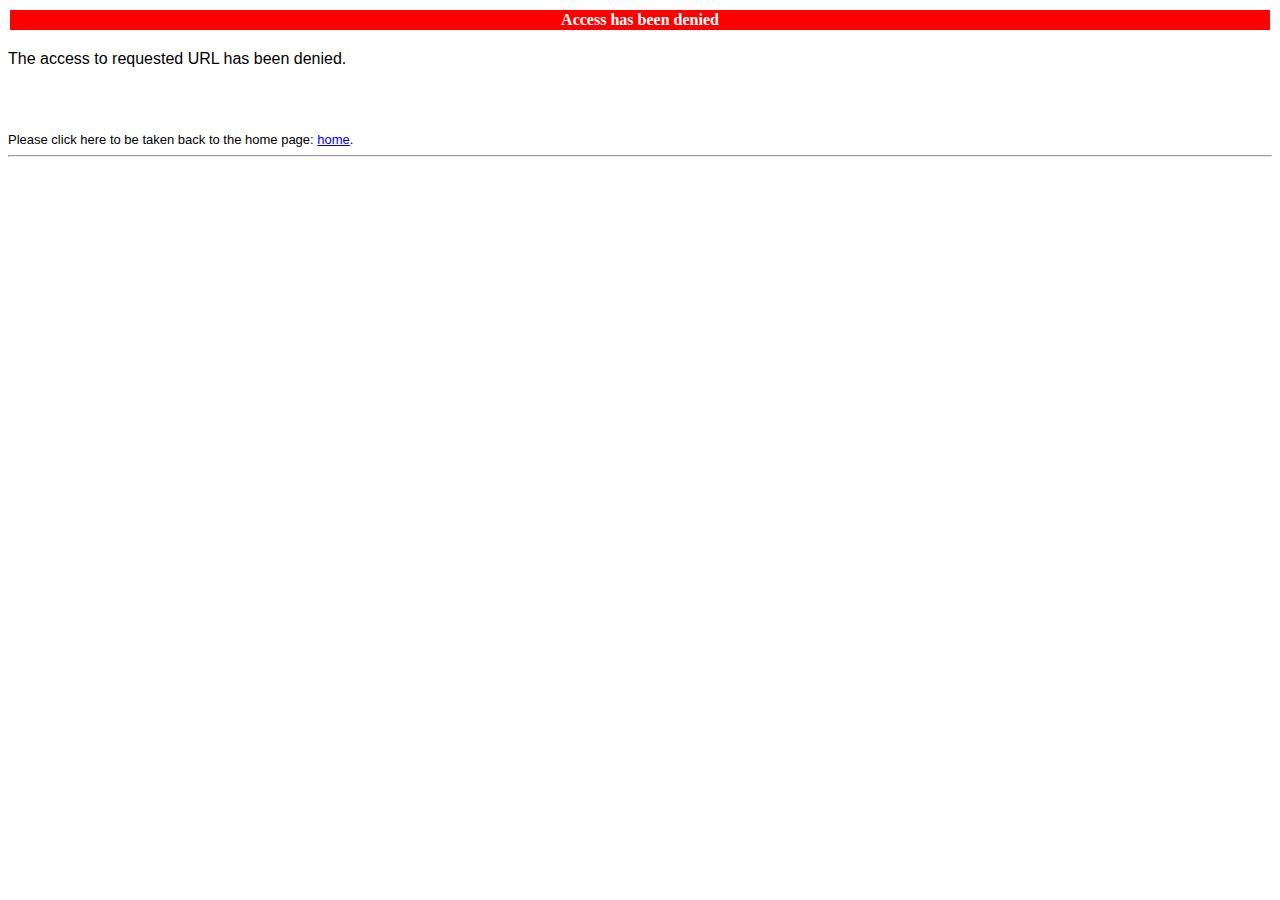
<file: assets/index.html>
<html><head>
<meta http-equiv="content-type" content="text/html; charset=UTF-8">
<title>Access Denied</title></head>
<body>
<table width="100%">
<tbody><tr><td colspan="2" style="font-family:Trebuchet MS;font-weight:bold;color:white" bgcolor="red" align="center">Access has been denied 

</td></tr></tbody></table>
<br>



<font face="Helvetica">
The access to requested URL has been denied. 
</font>


<font face="Helvetica">
<br><br>
<p id="urlp">
</p>
</font>


<font face="Helvetica" size="2">
<br><br>
Please click here to be taken back to the home page: <a href="../index.html">home</a>.
</font>




<hr><br>

</body></html>
</file>
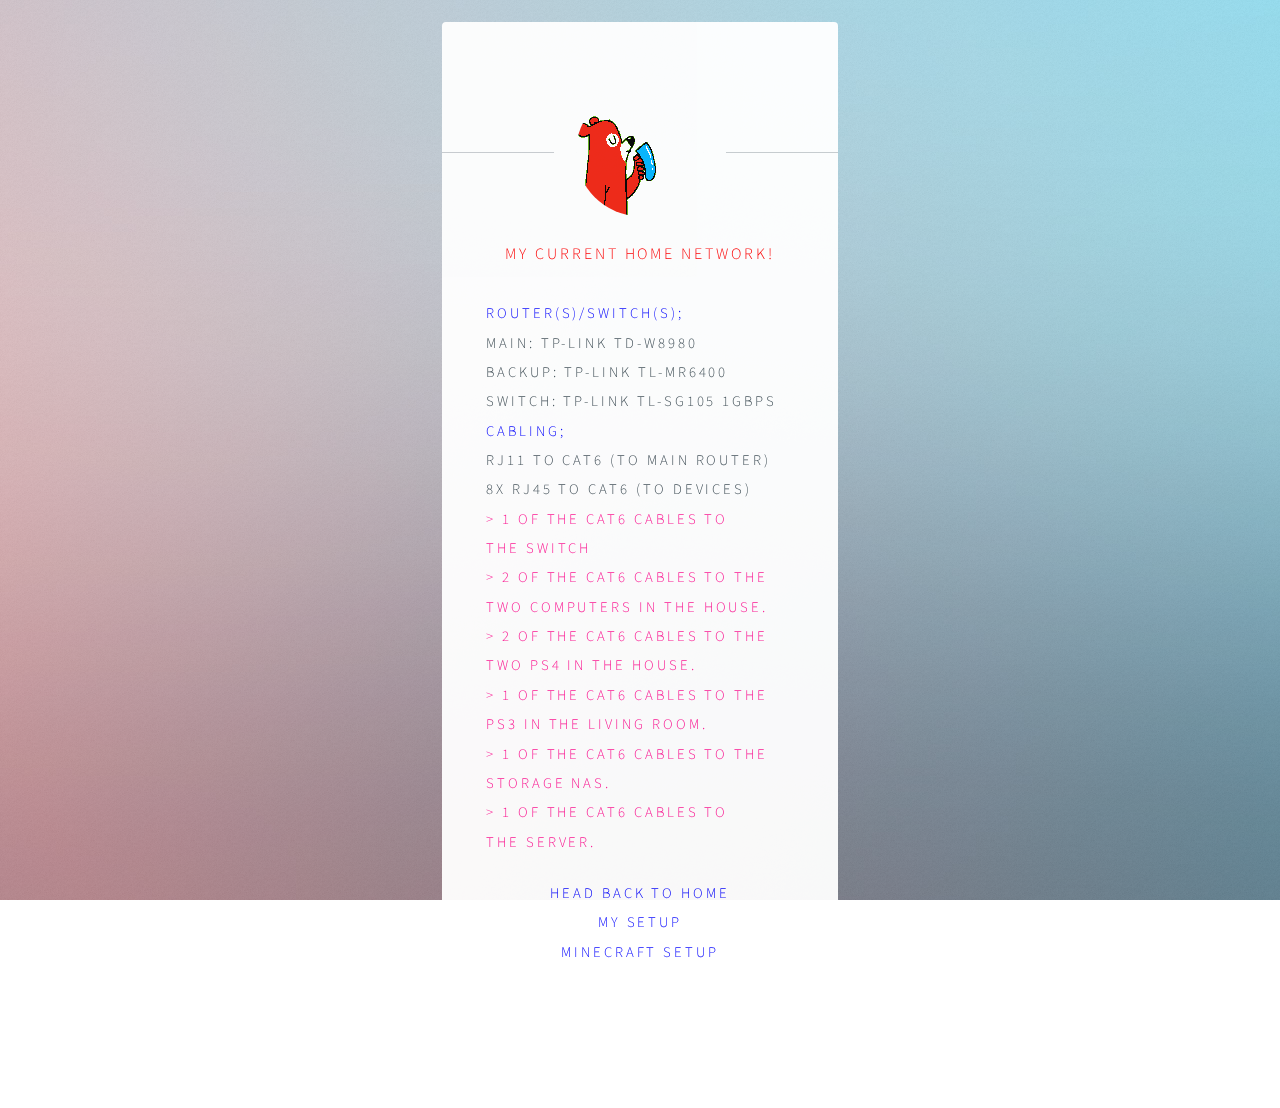
<file: pages/home-network/index.html>
<!DOCTYPE HTML>
<html>
	<head>
		<title>GFAUnDead - Home Network</title>
		<meta charset="utf-8" />
		<meta name="viewport" content="width=device-width, initial-scale=1, user-scalable=no" />
		<link rel="stylesheet" href="assets/css/set-up.css" />
		<noscript><link rel="stylesheet" href="assets/css/noscript.css" /></noscript>
		<link rel="icon" href="images/avatar.gif" type="image/x-icon"/>
        <link rel="shortcut icon" href="images/avatar.gif" type="image/x-icon"/>
	</head>
	<body class="is-preload">

		<!-- Wrapper -->
			<div id="wrapper">

				<!-- Main -->
					<section id="main">
						<header>
							<span class="avatar"><img src="images/avatar.gif" alt="GFAUnDead#2060" /></span>
							<center><font size="3px" color="red">My current home network&#33;</font></center><br>
								<P>
									<font color="blue">Router&#40;s&#41;&#47;Switch&#40;s&#41;;</font><br>
									Main: <a href="https://www.tp-link.com/au/products/details/cat-15_TD-W8980.html" target="_blank">TP&#45;Link TD&#45;W8980</a><br>
									BackUp: <a href="https://www.tp-link.com/au/products/details/cat-4691_TL-MR6400.html" target="_blank">TP&#45;Link TL&#45;MR6400</a><br>
									Switch: <a href="https://www.pccasegear.com/products/24910" target="_blank">TP-Link TL-SG105 1Gbps</a><br>
									<font color="blue">Cabling;</font><br>
									RJ11 to Cat6 &#40;TO MAIN ROUTER&#41;<br>
									8x RJ45 to Cat6 &#40;TO DEVICES&#41;<br>
									<font color="#FF1493">
									> 1 of the Cat6 Cables to<br>the Switch<br>
									> 2 of the Cat6 Cables to the<br>two computers in the house.<br>
									> 2 of the Cat6 Cables to the<br>two PS4 in the house.<br>
									> 1 of the Cat6 Cables to the<br>PS3 in the living room.<br>
									> 1 of the Cat6 Cables to the<br><a href="../../redirect/nas.html" target="_blank">Storage NAS</a>.<br>
									> 1 of the Cat6 Cables to<br>the server.<br>
								</P>
							<center><font color="blue"><a href="https://info.gfaundead.com.au" target="_self">HEAD BACK TO HOME</a></font><br>
							<font color="blue"><a href="../set-up/" target="_self">My Setup</a></font><br>
							<font color="blue"><a href="../mc-set-up/" target="_self">MineCraft Setup</a></font></center>
						</header>
					</section>

				<!-- Footer -->
					<footer id="footer">
						<ul class="copyright">
							<li>&copy; GFAUnDead. All rights reserved. 2018</li><br>
									Made With &hearts; From LS!<li>Website built by <a href="https://www.lochsland.com/" target="_blank">LochsLand!</a></li>
						</ul>
					</footer>

			</div>

		<!-- Scripts -->
			<script>
				if ('addEventListener' in window) {
					window.addEventListener('load', function() { document.body.className = document.body.className.replace(/\bis-preload\b/, ''); });
					document.body.className += (navigator.userAgent.match(/(MSIE|rv:11\.0)/) ? ' is-ie' : '');
				}
			</script>

	</body>
</html>
</file>
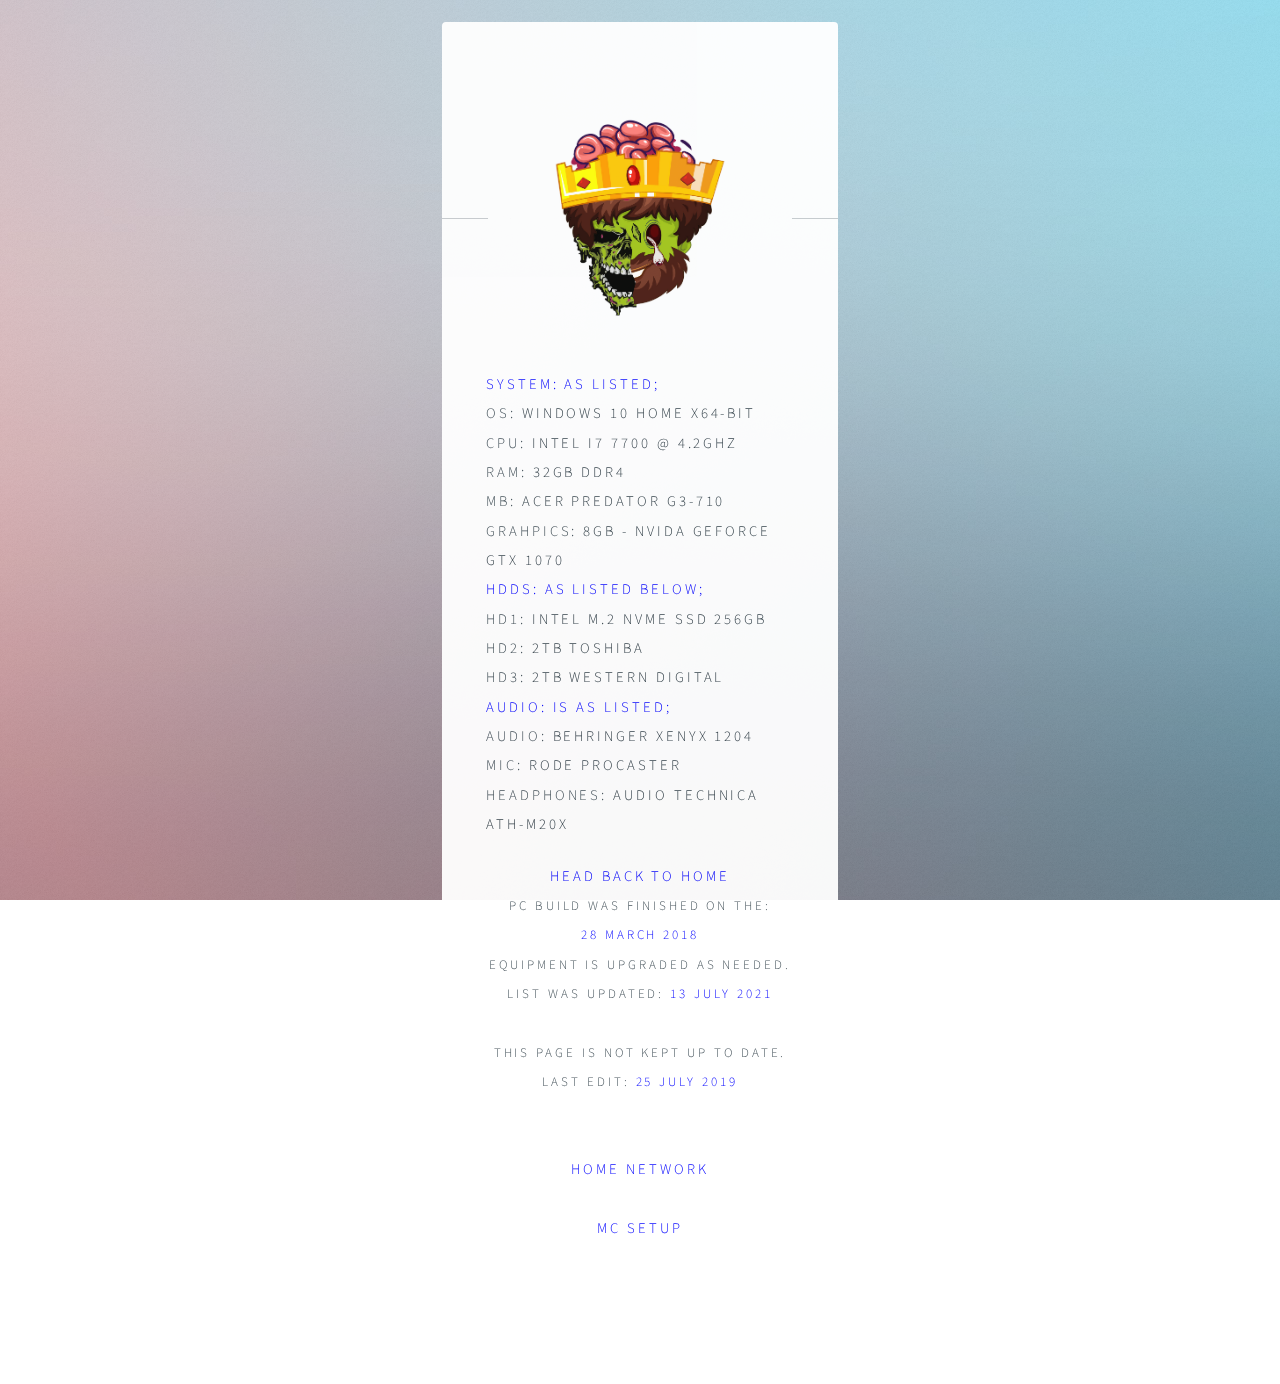
<file: pages/set-up/index.html>
<!DOCTYPE HTML>
<html>
	<head>
		<title>GFAUnDead - Set Up</title>
		<meta charset="utf-8" />
		<meta name="viewport" content="width=device-width, initial-scale=1, user-scalable=no" />
		<link rel="stylesheet" href="assets/css/set-up.css" />
		<noscript><link rel="stylesheet" href="assets/css/noscript.css" /></noscript>
		<link rel="icon" href="../../images/GFAUnDeadLogo.jpg" type="image/x-icon"/>
        <link rel="shortcut icon" href="../../images/GFAUnDeadLogo.jpg" type="image/x-icon"/>
	</head>
	<body class="is-preload">

		<!-- Wrapper -->
			<div id="wrapper">

				<!-- Main -->
					<section id="main">
						<header>
							<span class="avatar"><img src="../../images/GFAUnDeadLogo.jpg" alt="GFAUnDead#2060" width="260px" height="260px" /></span>
							<P>
                <font color="blue">System: As listed;</font><br>
                OS: <b>Windows 10 Home x64-bit</b>
                <br>
                CPU: <b>Intel i7 7700 @ 4.2Ghz</b>
                <br>
                RAM: <b>32GB DDR4</b>
                <br>
                MB: <b>Acer Predator G3-710</b>
                <br>
                Grahpics: <b>8GB - NVIDA GeForce GTX 1070</b>
                <br>
                <font color="blue">HDDS: As listed Below;</font>
                <br>
                HD1: <b>Intel M.2 NVMe SSD 256GB</b>
                <br>
                HD2: <b>2TB Toshiba</b>
                <br>
                HD3: <b>2TB Western Digital</b>
                <br>
                <font color="blue">Audio: Is As Listed;</font>
                <br>
                Audio: <b>Behringer XENYX 1204</b>
                <br>
                Mic: <b>Rode Procaster</b>
                <br>
                HeadPhones: <b>Audio Technica ATH-M20x</b>
                <br>
              </P>
                <center><font color="blue"><a href="https://info.gfaundead.com.au" target="_self">HEAD BACK TO HOME</a></font></center>
                <center><font size="2px">PC Build was finished on the:<br /><font color="blue">28 March 2018</font></font></center>
                <center><font size="2px">Equipment is upgraded as needed.<br>List was updated: <font color="blue">13 July 2021</font></font></center>
                <br>
                <center><font size="2px">This page is not kept up to date.<br />Last edit: <font color="blue">25 July 2019</font></font></center>
              <br><br>
              <center><font color="blue"><a href="../home-network" target="_self">HOME NETWORK</a></font></center><br>
              <center><font color="blue"><a href="../mc-set-up/" target="_self">MC Setup</a></font></center>
						</header>
					</section>

				<!-- Footer -->
					<footer id="footer">
						<ul class="copyright">
							<li>&copy; GFAUnDead. All rights reserved. 2020</li>
                        <br>Made With &hearts; From LS!<li>Website built by <a href="https://getyourwebsite.net.au/" target="_blank">GetYourWebsite!</a></li>
						</ul>
					</footer>

			</div>

		<!-- Scripts -->
			<script>
				if ('addEventListener' in window) {
					window.addEventListener('load', function() { document.body.className = document.body.className.replace(/\bis-preload\b/, ''); });
					document.body.className += (navigator.userAgent.match(/(MSIE|rv:11\.0)/) ? ' is-ie' : '');
				}
			</script>

	</body>
</html>
</file>
<file: pages/home-network/assets/css/noscript.css>
/* Basic */

	body:after {
		display: none;
	}

/* Main */

	#main {
		-moz-transform: none !important;
		-webkit-transform: none !important;
		-ms-transform: none !important;
		transform: none !important;
		opacity: 1 !important;
	}
</file>
<file: pages/set-up/assets/css/noscript.css>
/* Basic */

	body:after {
		display: none;
	}

/* Main */

	#main {
		-moz-transform: none !important;
		-webkit-transform: none !important;
		-ms-transform: none !important;
		transform: none !important;
		opacity: 1 !important;
	}
</file>
<file: pages/home-network/assets/css/set-up.css>
@import url(font-awesome.min.css);
@import url("https://fonts.googleapis.com/css?family=Source+Sans+Pro:300");

/* Icon (alt) */

	html, body, div, span, applet, object,
	iframe, h1, h2, h3, h4, h5, h6, p, blockquote,
	pre, a, abbr, acronym, address, big, cite,
	code, del, dfn, em, img, ins, kbd, q, s, samp,
	small, strike, strong, sub, sup, tt, var, b,
	u, i, center, dl, dt, dd, ol, ul, li, fieldset,
	form, label, legend, table, caption, tbody,
	tfoot, thead, tr, th, td, article, aside,
	canvas, details, embed, figure, figcaption,
	footer, header, hgroup, menu, nav, output, ruby,
	section, summary, time, mark, audio, video {
		margin: 0;
		padding: 0;
		border: 0;
		font-size: 100%;
		font: inherit;
		vertical-align: baseline;
	}

	article, aside, details, figcaption, figure,
	footer, header, hgroup, menu, nav, section {
		display: block;
	}

	body {
		line-height: 1;
	}

	ol, ul {
		list-style: none;
	}

	blockquote, q {
		quotes: none;
	}

		blockquote:before, blockquote:after, q:before, q:after {
			content: '';
			content: none;
		}

	table {
		border-collapse: collapse;
		border-spacing: 0;
	}

	body {
		-webkit-text-size-adjust: none;
	}

	mark {
		background-color: transparent;
		color: inherit;
	}

	input::-moz-focus-inner {
		border: 0;
		padding: 0;
	}

	input, select, textarea {
		-moz-appearance: none;
		-webkit-appearance: none;
		-ms-appearance: none;
		appearance: none;
	}

/* Basic */

	@media screen and (max-width: 480px) {

		html, body {
			min-width: 320px;
		}

	}

	html {
		box-sizing: border-box;
	}

	*, *:before, *:after {
		box-sizing: inherit;
	}

	body.is-preload *, body.is-preload *:before, body.is-preload *:after {
		-moz-animation: none !important;
		-webkit-animation: none !important;
		-ms-animation: none !important;
		animation: none !important;
		-moz-transition: none !important;
		-webkit-transition: none !important;
		-ms-transition: none !important;
		transition: none !important;
	}

	html {
		height: 100%;
	}

	body {
		height: 100%;
		background-color: #ffffff;
		background-image: url("images/overlay.png"), -moz-linear-gradient(60deg, rgba(255, 165, 150, 0.5) 5%, rgba(0, 228, 255, 0.35)), url("../../images/bg.jpg");
		background-image: url("images/overlay.png"), -webkit-linear-gradient(60deg, rgba(255, 165, 150, 0.5) 5%, rgba(0, 228, 255, 0.35)), url("../../images/bg.jpg");
		background-image: url("images/overlay.png"), -ms-linear-gradient(60deg, rgba(255, 165, 150, 0.5) 5%, rgba(0, 228, 255, 0.35)), url("../../images/bg.jpg");
		background-image: url("images/overlay.png"), linear-gradient(60deg, rgba(255, 165, 150, 0.5) 5%, rgba(0, 228, 255, 0.35)), url("../../images/bg.jpg");
		background-repeat: repeat,			no-repeat,			no-repeat;
		background-size: 100px 100px, cover,				cover;
		background-position: top left,		center center,		bottom center;
		background-attachment: fixed,			fixed,				fixed;
	}

		body:after {
			content: '';
			display: block;
			position: fixed;
			top: 0;
			left: 0;
			width: 100%;
			height: inherit;
			opacity: 0;
			z-index: 1;
			background-color: #ffffff;
			background-image: url("images/overlay.png"), -moz-linear-gradient(60deg, rgba(255, 165, 150, 0.5) 5%, rgba(0, 228, 255, 0.35));
			background-image: url("images/overlay.png"), -webkit-linear-gradient(60deg, rgba(255, 165, 150, 0.5) 5%, rgba(0, 228, 255, 0.35));
			background-image: url("images/overlay.png"), -ms-linear-gradient(60deg, rgba(255, 165, 150, 0.5) 5%, rgba(0, 228, 255, 0.35));
			background-image: url("images/overlay.png"), linear-gradient(60deg, rgba(255, 165, 150, 0.5) 5%, rgba(0, 228, 255, 0.35));
			background-repeat: repeat,			no-repeat;
			background-size: 100px 100px, cover;
			background-position: top left,		center center;
			-moz-transition: opacity 1.75s ease-out;
			-webkit-transition: opacity 1.75s ease-out;
			-ms-transition: opacity 1.75s ease-out;
			transition: opacity 1.75s ease-out;
		}

		body.is-preload:after {
			opacity: 1;
		}

/* Type */

	body, input, select, textarea {
		color: #414f57;
		font-family: "Source Sans Pro", Helvetica, sans-serif;
		font-size: 14pt;
		font-weight: 300;
		line-height: 2;
		letter-spacing: 0.2em;
		text-transform: uppercase;
	}

		@media screen and (max-width: 1680px) {

			body, input, select, textarea {
				font-size: 11pt;
			}

		}

		@media screen and (max-width: 480px) {

			body, input, select, textarea {
				font-size: 10pt;
				line-height: 1.75;
			}

		}

	a {
		-moz-transition: color 0.2s ease, border-color 0.2s ease;
		-webkit-transition: color 0.2s ease, border-color 0.2s ease;
		-ms-transition: color 0.2s ease, border-color 0.2s ease;
		transition: color 0.2s ease, border-color 0.2s ease;
		color: inherit;
		text-decoration: none;
	}

		a:before {
			-moz-transition: color 0.2s ease, text-shadow 0.2s ease;
			-webkit-transition: color 0.2s ease, text-shadow 0.2s ease;
			-ms-transition: color 0.2s ease, text-shadow 0.2s ease;
			transition: color 0.2s ease, text-shadow 0.2s ease;
		}

		a:hover {
			color: #ff7496;
		}

	strong, b {
		color: #313f47;
	}

	em, i {
		font-style: italic;
	}

	p {
		margin: 0 0 1.5em 0;
	}

	h1, h2, h3, h4, h5, h6 {
		color: #313f47;
		line-height: 1.5;
		margin: 0 0 0.75em 0;
	}

		h1 a, h2 a, h3 a, h4 a, h5 a, h6 a {
			color: inherit;
			text-decoration: none;
		}

	h1 {
		font-size: 1.85em;
		letter-spacing: 0.22em;
		margin: 0 0 0.525em 0;
	}

	h2 {
		font-size: 1.25em;
	}

	h3 {
		font-size: 1em;
	}

	h4 {
		font-size: 1em;
	}

	h5 {
		font-size: 1em;
	}

	h6 {
		font-size: 1em;
	}

	@media screen and (max-width: 480px) {

		h1 {
			font-size: 1.65em;
		}

	}

	sub {
		font-size: 0.8em;
		position: relative;
		top: 0.5em;
	}

	sup {
		font-size: 0.8em;
		position: relative;
		top: -0.5em;
	}

	hr {
		border: 0;
		border-bottom: solid 1px #c8cccf;
		margin: 3em 0;
	}

/* Form */

	form {
		margin: 0 0 1.5em 0;
	}

		form > :last-child {
			margin-bottom: 0;
		}

		form > .fields {
			display: -moz-flex;
			display: -webkit-flex;
			display: -ms-flex;
			display: flex;
			-moz-flex-wrap: wrap;
			-webkit-flex-wrap: wrap;
			-ms-flex-wrap: wrap;
			flex-wrap: wrap;
			width: calc(100% + 2.25em);
			margin: -1.125em 0 1.5em -1.125em;
		}

			form > .fields > .field {
				-moz-flex-grow: 0;
				-webkit-flex-grow: 0;
				-ms-flex-grow: 0;
				flex-grow: 0;
				-moz-flex-shrink: 0;
				-webkit-flex-shrink: 0;
				-ms-flex-shrink: 0;
				flex-shrink: 0;
				padding: 1.125em 0 0 1.125em;
				width: calc(100% - 1.125em);
			}

				form > .fields > .field.half {
					width: calc(50% - 0.5625em);
				}

				form > .fields > .field.third {
					width: calc(100%/3 - 0.375em);
				}

				form > .fields > .field.quarter {
					width: calc(25% - 0.28125em);
				}

		@media screen and (max-width: 480px) {

			form > .fields {
				width: calc(100% + 2.25em);
				margin: -1.125em 0 1.5em -1.125em;
			}

				form > .fields > .field {
					padding: 1.125em 0 0 1.125em;
					width: calc(100% - 1.125em);
				}

					form > .fields > .field.half {
						width: calc(100% - 1.125em);
					}

					form > .fields > .field.third {
						width: calc(100% - 1.125em);
					}

					form > .fields > .field.quarter {
						width: calc(100% - 1.125em);
					}

		}

	label {
		color: #313f47;
		display: block;
		font-size: 0.9em;
		margin: 0 0 0.75em 0;
	}

	input[type="text"],
	input[type="password"],
	input[type="email"],
	input[type="tel"],
	select,
	textarea {
		-moz-appearance: none;
		-webkit-appearance: none;
		-ms-appearance: none;
		appearance: none;
		border-radius: 4px;
		border: solid 1px #c8cccf;
		color: inherit;
		display: block;
		outline: 0;
		padding: 0 1em;
		text-decoration: none;
		width: 100%;
	}

		input[type="text"]:invalid,
		input[type="password"]:invalid,
		input[type="email"]:invalid,
		input[type="tel"]:invalid,
		select:invalid,
		textarea:invalid {
			box-shadow: none;
		}

		input[type="text"]:focus,
		input[type="password"]:focus,
		input[type="email"]:focus,
		input[type="tel"]:focus,
		select:focus,
		textarea:focus {
			border-color: #ff7496;
		}

	select {
		background-image: url("data:image/svg+xml;charset=utf8,%3Csvg xmlns='http://www.w3.org/2000/svg' width='40' height='40' preserveAspectRatio='none' viewBox='0 0 40 40'%3E%3Cpath d='M9.4,12.3l10.4,10.4l10.4-10.4c0.2-0.2,0.5-0.4,0.9-0.4c0.3,0,0.6,0.1,0.9,0.4l3.3,3.3c0.2,0.2,0.4,0.5,0.4,0.9 c0,0.4-0.1,0.6-0.4,0.9L20.7,31.9c-0.2,0.2-0.5,0.4-0.9,0.4c-0.3,0-0.6-0.1-0.9-0.4L4.3,17.3c-0.2-0.2-0.4-0.5-0.4-0.9 c0-0.4,0.1-0.6,0.4-0.9l3.3-3.3c0.2-0.2,0.5-0.4,0.9-0.4S9.1,12.1,9.4,12.3z' fill='%23c8cccf' /%3E%3C/svg%3E");
		background-size: 1.25rem;
		background-repeat: no-repeat;
		background-position: calc(100% - 1rem) center;
		height: 2.75em;
		padding-right: 2.75em;
		text-overflow: ellipsis;
	}

		select option {
			color: #313f47;
			background: #ffffff;
		}

		select:focus::-ms-value {
			background-color: transparent;
		}

		select::-ms-expand {
			display: none;
		}

	input[type="text"],
	input[type="password"],
	input[type="email"],
	select {
		height: 2.75em;
	}

	textarea {
		padding: 0.75em 1em;
	}

	input[type="checkbox"],
	input[type="radio"] {
		-moz-appearance: none;
		-webkit-appearance: none;
		-ms-appearance: none;
		appearance: none;
		display: block;
		float: left;
		margin-right: -2em;
		opacity: 0;
		width: 1em;
		z-index: -1;
	}

		input[type="checkbox"] + label,
		input[type="radio"] + label {
			text-decoration: none;
			color: #414f57;
			cursor: pointer;
			display: inline-block;
			font-size: 1em;
			font-weight: 300;
			padding-left: 2.4em;
			padding-right: 0.75em;
			position: relative;
		}

			input[type="checkbox"] + label:before,
			input[type="radio"] + label:before {
				-moz-osx-font-smoothing: grayscale;
				-webkit-font-smoothing: antialiased;
				font-family: FontAwesome;
				font-style: normal;
				font-weight: normal;
				text-transform: none !important;
			}

			input[type="checkbox"] + label:before,
			input[type="radio"] + label:before {
				border-radius: 4px;
				border: solid 1px #c8cccf;
				content: '';
				display: inline-block;
				height: 1.65em;
				left: 0;
				line-height: 1.58125em;
				position: absolute;
				text-align: center;
				top: 0.15em;
				width: 1.65em;
			}

		input[type="checkbox"]:checked + label:before,
		input[type="radio"]:checked + label:before {
			color: #ff7496;
			content: '\f00c';
		}

		input[type="checkbox"]:focus + label:before,
		input[type="radio"]:focus + label:before {
			border-color: #ff7496;
		}

	input[type="checkbox"] + label:before {
		border-radius: 4px;
	}

	input[type="radio"] + label:before {
		border-radius: 100%;
	}

	::-webkit-input-placeholder {
		color: #616f77 !important;
		opacity: 1.0;
	}

	:-moz-placeholder {
		color: #616f77 !important;
		opacity: 1.0;
	}

	::-moz-placeholder {
		color: #616f77 !important;
		opacity: 1.0;
	}

	:-ms-input-placeholder {
		color: #616f77 !important;
		opacity: 1.0;
	}

/* Icon */

	.icon {
		text-decoration: none;
		position: relative;
		border-bottom: none;
	}

		.icon:before {
			-moz-osx-font-smoothing: grayscale;
			-webkit-font-smoothing: antialiased;
			font-family: FontAwesome;
			font-style: normal;
			font-weight: normal;
			text-transform: none !important;
		}

		.icon > .label {
			display: none;
		}

/* List */

	ol {
		list-style: decimal;
		margin: 0 0 1.5em 0;
		padding-left: 1.25em;
	}

		ol li {
			padding-left: 0.25em;
		}

	ul {
		list-style: disc;
		margin: 0 0 1.5em 0;
		padding-left: 1em;
	}

		ul li {
			padding-left: 0.5em;
		}

		ul.alt {
			list-style: none;
			padding-left: 0;
		}

			ul.alt li {
				border-top: solid 1px #c8cccf;
				padding: 0.5em 0;
			}

				ul.alt li:first-child {
					border-top: 0;
					padding-top: 0;
				}

	dl {
		margin: 0 0 1.5em 0;
	}

		dl dt {
			display: block;
			margin: 0 0 0.75em 0;
		}

		dl dd {
			margin-left: 1.5em;
		}

/* Actions */

	ul.actions {
		display: -moz-flex;
		display: -webkit-flex;
		display: -ms-flex;
		display: flex;
		cursor: default;
		list-style: none;
		margin-left: -0.75em;
		padding-left: 0;
	}

		ul.actions li {
			padding: 0 0 0 0.75em;
			vertical-align: middle;
		}

		ul.actions.special {
			-moz-justify-content: center;
			-webkit-justify-content: center;
			-ms-justify-content: center;
			justify-content: center;
			width: 100%;
			margin-left: 0;
		}

			ul.actions.special li:first-child {
				padding-left: 0;
			}

		ul.actions.stacked {
			-moz-flex-direction: column;
			-webkit-flex-direction: column;
			-ms-flex-direction: column;
			flex-direction: column;
			margin-left: 0;
		}

			ul.actions.stacked li {
				padding: 0.975em 0 0 0;
			}

				ul.actions.stacked li:first-child {
					padding-top: 0;
				}

		ul.actions.fit {
			width: calc(100% + 0.75em);
		}

			ul.actions.fit li {
				-moz-flex-grow: 1;
				-webkit-flex-grow: 1;
				-ms-flex-grow: 1;
				flex-grow: 1;
				-moz-flex-shrink: 1;
				-webkit-flex-shrink: 1;
				-ms-flex-shrink: 1;
				flex-shrink: 1;
				width: 100%;
			}

				ul.actions.fit li > * {
					width: 100%;
				}

			ul.actions.fit.stacked {
				width: 100%;
			}

		@media screen and (max-width: 480px) {

			ul.actions:not(.fixed) {
				-moz-flex-direction: column;
				-webkit-flex-direction: column;
				-ms-flex-direction: column;
				flex-direction: column;
				margin-left: 0;
				width: 100% !important;
			}

				ul.actions:not(.fixed) li {
					-moz-flex-grow: 1;
					-webkit-flex-grow: 1;
					-ms-flex-grow: 1;
					flex-grow: 1;
					-moz-flex-shrink: 1;
					-webkit-flex-shrink: 1;
					-ms-flex-shrink: 1;
					flex-shrink: 1;
					padding: 0.75em 0 0 0;
					width: 100%;
				}

					ul.actions:not(.fixed) li > * {
						width: 100%;
					}

					ul.actions:not(.fixed) li:first-child {
						padding-top: 0;
					}

					ul.actions:not(.fixed) li input[type="submit"],
					ul.actions:not(.fixed) li input[type="reset"],
					ul.actions:not(.fixed) li input[type="button"],
					ul.actions:not(.fixed) li button,
					ul.actions:not(.fixed) li .button {
						width: 100%;
					}

						ul.actions:not(.fixed) li input[type="submit"].icon:before,
						ul.actions:not(.fixed) li input[type="reset"].icon:before,
						ul.actions:not(.fixed) li input[type="button"].icon:before,
						ul.actions:not(.fixed) li button.icon:before,
						ul.actions:not(.fixed) li .button.icon:before {
							margin-left: -0.5rem;
						}

		}

/* Icons */

	ul.icons {
		cursor: default;
		list-style: none;
		padding-left: 0;
		margin-top: -0.675em;
	}

		ul.icons li {
			display: inline-block;
			padding: 0.675em 0.5em;
		}

			ul.icons li a {
				text-decoration: none;
				position: relative;
				display: block;
				width: 3.75em;
				height: 3.75em;
				border-radius: 100%;
				border: solid 1px #c8cccf;
				line-height: 3.75em;
				overflow: hidden;
				text-indent: 3.75em;
				white-space: nowrap;
			}

				ul.icons li a:before {
					-moz-osx-font-smoothing: grayscale;
					-webkit-font-smoothing: antialiased;
					font-family: FontAwesome;
					font-style: normal;
					font-weight: normal;
					text-transform: none !important;
				}

				ul.icons li a:before {
					color: #ffffff;
					text-shadow: 1.25px 0px 0px #c8cccf, -1.25px 0px 0px #c8cccf, 0px 1.25px 0px #c8cccf, 0px -1.25px 0px #c8cccf;
				}

				ul.icons li a:hover:before {
					text-shadow: 1.25px 0px 0px #ff7496, -1.25px 0px 0px #ff7496, 0px 1.25px 0px #ff7496, 0px -1.25px 0px #ff7496;
				}

				ul.icons li a:before {
					position: absolute;
					top: 0;
					left: 0;
					width: inherit;
					height: inherit;
					font-size: 1.85rem;
					line-height: inherit;
					text-indent: 0;
				}

				ul.icons li a:hover {
					border-color: #ff7496;
				}

		@media screen and (max-width: 480px) {

			ul.icons li a:before {
				font-size: 1.5rem;
			}

		}

/* Button */

	input[type="submit"],
	input[type="reset"],
	input[type="button"],
	button,
	.button {
		-moz-appearance: none;
		-webkit-appearance: none;
		-ms-appearance: none;
		appearance: none;
		-moz-transition: background-color 0.2s ease-in-out, border-color 0.2s ease-in-out, color 0.2s ease-in-out;
		-webkit-transition: background-color 0.2s ease-in-out, border-color 0.2s ease-in-out, color 0.2s ease-in-out;
		-ms-transition: background-color 0.2s ease-in-out, border-color 0.2s ease-in-out, color 0.2s ease-in-out;
		transition: background-color 0.2s ease-in-out, border-color 0.2s ease-in-out, color 0.2s ease-in-out;
		display: inline-block;
		height: 2.75em;
		line-height: 2.75em;
		padding: 0 1.5em;
		background-color: transparent;
		border-radius: 4px;
		border: solid 1px #c8cccf;
		color: #414f57 !important;
		cursor: pointer;
		text-decoration: none;
		white-space: nowrap;
	}

		input[type="submit"]:hover,
		input[type="reset"]:hover,
		input[type="button"]:hover,
		button:hover,
		.button:hover {
			border-color: #ff7496;
			color: #ff7496 !important;
		}

		input[type="submit"].icon,
		input[type="reset"].icon,
		input[type="button"].icon,
		button.icon,
		.button.icon {
			padding-left: 1.35em;
		}

			input[type="submit"].icon:before,
			input[type="reset"].icon:before,
			input[type="button"].icon:before,
			button.icon:before,
			.button.icon:before {
				margin-right: 0.5em;
			}

		input[type="submit"].fit,
		input[type="reset"].fit,
		input[type="button"].fit,
		button.fit,
		.button.fit {
			width: 100%;
		}

		input[type="submit"].small,
		input[type="reset"].small,
		input[type="button"].small,
		button.small,
		.button.small {
			font-size: 0.8em;
		}

		input[type="submit"].large,
		input[type="reset"].large,
		input[type="button"].large,
		button.large,
		.button.large {
			font-size: 1.35em;
		}

		input[type="submit"].disabled, input[type="submit"]:disabled,
		input[type="reset"].disabled,
		input[type="reset"]:disabled,
		input[type="button"].disabled,
		input[type="button"]:disabled,
		button.disabled,
		button:disabled,
		.button.disabled,
		.button:disabled {
			pointer-events: none;
			opacity: 0.5;
		}

/* Main */

	#main {
		-moz-transform-origin: 50% 50%;
		-webkit-transform-origin: 50% 50%;
		-ms-transform-origin: 50% 50%;
		transform-origin: 50% 50%;
		-moz-transform: rotateX(0deg);
		-webkit-transform: rotateX(0deg);
		-ms-transform: rotateX(0deg);
		transform: rotateX(0deg);
		-moz-transition: opacity 1s ease, -moz-transform 1s ease;
		-webkit-transition: opacity 1s ease, -webkit-transform 1s ease;
		-ms-transition: opacity 1s ease, -ms-transform 1s ease;
		transition: opacity 1s ease, transform 1s ease;
		padding: 4.5em 3em 3em 3em ;
		background: #ffffff;
		border-radius: 4px;
		cursor: default;
		max-width: 100%;
		opacity: 0.95;
		position: relative;
		width: 27em;
	}

		#main .avatar {
			position: relative;
			display: block;
			margin-bottom: 1.5em;
		}

			#main .avatar img {
				display: block;
				margin: 0 auto;
				border-radius: 100%;
				box-shadow: 0 0 0 1.5em #ffffff;
			}

			#main .avatar:before {
				content: '';
				display: block;
				position: absolute;
				top: 50%;
				left: -3em;
				width: calc(100% + 6em);
				height: 1px;
				z-index: -1;
				background: #c8cccf;
			}

		@media screen and (max-width: 480px) {

			#main {
				padding: 4em 2em 2.5em 2em ;
				width: 100%;
			}

				#main .avatar:before {
					left: -2em;
					width: calc(100% + 4em);
				}

		}

		body.is-preload #main {
			-moz-transform: rotateX(15deg);
			-webkit-transform: rotateX(15deg);
			-ms-transform: rotateX(15deg);
			transform: rotateX(15deg);
			opacity: 0;
		}

/* Footer */

	#footer {
		-moz-align-self: -moz-flex-end;
		-webkit-align-self: -webkit-flex-end;
		-ms-align-self: -ms-flex-end;
		align-self: flex-end;
		width: 100%;
		padding: 1.5em 0 0 0;
		color: rgba(255, 255, 255, 0.75);
		cursor: default;
		text-align: center;
	}

		#footer .copyright {
			margin: 0;
			padding: 0;
			font-size: 0.9em;
			list-style: none;
		}

			#footer .copyright li {
				display: inline-block;
				margin: 0 0 0 0.45em;
				padding: 0 0 0 0.85em;
				border-left: solid 1px rgba(255, 255, 255, 0.5);
				line-height: 1;
			}

				#footer .copyright li:first-child {
					border-left: 0;
				}

/* Wrapper */

	#wrapper {
		display: -moz-flex;
		display: -webkit-flex;
		display: -ms-flex;
		display: flex;
		-moz-align-items: center;
		-webkit-align-items: center;
		-ms-align-items: center;
		align-items: center;
		-moz-justify-content: space-between;
		-webkit-justify-content: space-between;
		-ms-justify-content: space-between;
		justify-content: space-between;
		-moz-flex-direction: column;
		-webkit-flex-direction: column;
		-ms-flex-direction: column;
		flex-direction: column;
		-moz-perspective: 1000px;
		-webkit-perspective: 1000px;
		-ms-perspective: 1000px;
		perspective: 1000px;
		position: relative;
		min-height: 100%;
		padding: 1.5em;
		z-index: 2;
	}

		#wrapper > * {
			z-index: 1;
		}

		#wrapper:before {
			content: '';
			display: block;
		}

		@media screen and (max-width: 360px) {

			#wrapper {
				padding: 0.75em;
			}

		}

		body.is-ie #wrapper {
			height: 100%;
		}
</file>
<file: pages/set-up/assets/css/set-up.css>
@import url(font-awesome.min.css);
@import url("https://fonts.googleapis.com/css?family=Source+Sans+Pro:300");

/* Icon (alt) */

	html, body, div, span, applet, object,
	iframe, h1, h2, h3, h4, h5, h6, p, blockquote,
	pre, a, abbr, acronym, address, big, cite,
	code, del, dfn, em, img, ins, kbd, q, s, samp,
	small, strike, strong, sub, sup, tt, var, b,
	u, i, center, dl, dt, dd, ol, ul, li, fieldset,
	form, label, legend, table, caption, tbody,
	tfoot, thead, tr, th, td, article, aside,
	canvas, details, embed, figure, figcaption,
	footer, header, hgroup, menu, nav, output, ruby,
	section, summary, time, mark, audio, video {
		margin: 0;
		padding: 0;
		border: 0;
		font-size: 100%;
		font: inherit;
		vertical-align: baseline;
	}

	article, aside, details, figcaption, figure,
	footer, header, hgroup, menu, nav, section {
		display: block;
	}

	body {
		line-height: 1;
	}

	ol, ul {
		list-style: none;
	}

	blockquote, q {
		quotes: none;
	}

		blockquote:before, blockquote:after, q:before, q:after {
			content: '';
			content: none;
		}

	table {
		border-collapse: collapse;
		border-spacing: 0;
	}

	body {
		-webkit-text-size-adjust: none;
	}

	mark {
		background-color: transparent;
		color: inherit;
	}

	input::-moz-focus-inner {
		border: 0;
		padding: 0;
	}

	input, select, textarea {
		-moz-appearance: none;
		-webkit-appearance: none;
		-ms-appearance: none;
		appearance: none;
	}

/* Basic */

	@media screen and (max-width: 480px) {

		html, body {
			min-width: 320px;
		}

	}

	html {
		box-sizing: border-box;
	}

	*, *:before, *:after {
		box-sizing: inherit;
	}

	body.is-preload *, body.is-preload *:before, body.is-preload *:after {
		-moz-animation: none !important;
		-webkit-animation: none !important;
		-ms-animation: none !important;
		animation: none !important;
		-moz-transition: none !important;
		-webkit-transition: none !important;
		-ms-transition: none !important;
		transition: none !important;
	}

	html {
		height: 100%;
	}

	body {
		height: 100%;
		background-color: #ffffff;
		background-image: url("images/overlay.png"), -moz-linear-gradient(60deg, rgba(255, 165, 150, 0.5) 5%, rgba(0, 228, 255, 0.35)), url("../../images/bg.jpg");
		background-image: url("images/overlay.png"), -webkit-linear-gradient(60deg, rgba(255, 165, 150, 0.5) 5%, rgba(0, 228, 255, 0.35)), url("../../images/bg.jpg");
		background-image: url("images/overlay.png"), -ms-linear-gradient(60deg, rgba(255, 165, 150, 0.5) 5%, rgba(0, 228, 255, 0.35)), url("../../images/bg.jpg");
		background-image: url("images/overlay.png"), linear-gradient(60deg, rgba(255, 165, 150, 0.5) 5%, rgba(0, 228, 255, 0.35)), url("../../images/bg.jpg");
		background-repeat: repeat,			no-repeat,			no-repeat;
		background-size: 100px 100px, cover,				cover;
		background-position: top left,		center center,		bottom center;
		background-attachment: fixed,			fixed,				fixed;
	}

		body:after {
			content: '';
			display: block;
			position: fixed;
			top: 0;
			left: 0;
			width: 100%;
			height: inherit;
			opacity: 0;
			z-index: 1;
			background-color: #ffffff;
			background-image: url("images/overlay.png"), -moz-linear-gradient(60deg, rgba(255, 165, 150, 0.5) 5%, rgba(0, 228, 255, 0.35));
			background-image: url("images/overlay.png"), -webkit-linear-gradient(60deg, rgba(255, 165, 150, 0.5) 5%, rgba(0, 228, 255, 0.35));
			background-image: url("images/overlay.png"), -ms-linear-gradient(60deg, rgba(255, 165, 150, 0.5) 5%, rgba(0, 228, 255, 0.35));
			background-image: url("images/overlay.png"), linear-gradient(60deg, rgba(255, 165, 150, 0.5) 5%, rgba(0, 228, 255, 0.35));
			background-repeat: repeat,			no-repeat;
			background-size: 100px 100px, cover;
			background-position: top left,		center center;
			-moz-transition: opacity 1.75s ease-out;
			-webkit-transition: opacity 1.75s ease-out;
			-ms-transition: opacity 1.75s ease-out;
			transition: opacity 1.75s ease-out;
		}

		body.is-preload:after {
			opacity: 1;
		}

/* Type */

	body, input, select, textarea {
		color: #414f57;
		font-family: "Source Sans Pro", Helvetica, sans-serif;
		font-size: 14pt;
		font-weight: 300;
		line-height: 2;
		letter-spacing: 0.2em;
		text-transform: uppercase;
	}

		@media screen and (max-width: 1680px) {

			body, input, select, textarea {
				font-size: 11pt;
			}

		}

		@media screen and (max-width: 480px) {

			body, input, select, textarea {
				font-size: 10pt;
				line-height: 1.75;
			}

		}

	a {
		-moz-transition: color 0.2s ease, border-color 0.2s ease;
		-webkit-transition: color 0.2s ease, border-color 0.2s ease;
		-ms-transition: color 0.2s ease, border-color 0.2s ease;
		transition: color 0.2s ease, border-color 0.2s ease;
		color: inherit;
		text-decoration: none;
	}

		a:before {
			-moz-transition: color 0.2s ease, text-shadow 0.2s ease;
			-webkit-transition: color 0.2s ease, text-shadow 0.2s ease;
			-ms-transition: color 0.2s ease, text-shadow 0.2s ease;
			transition: color 0.2s ease, text-shadow 0.2s ease;
		}

		a:hover {
			color: #ff7496;
		}

	strong, b {
		color: #313f47;
	}

	em, i {
		font-style: italic;
	}

	p {
		margin: 0 0 1.5em 0;
	}

	h1, h2, h3, h4, h5, h6 {
		color: #313f47;
		line-height: 1.5;
		margin: 0 0 0.75em 0;
	}

		h1 a, h2 a, h3 a, h4 a, h5 a, h6 a {
			color: inherit;
			text-decoration: none;
		}

	h1 {
		font-size: 1.85em;
		letter-spacing: 0.22em;
		margin: 0 0 0.525em 0;
	}

	h2 {
		font-size: 1.25em;
	}

	h3 {
		font-size: 1em;
	}

	h4 {
		font-size: 1em;
	}

	h5 {
		font-size: 1em;
	}

	h6 {
		font-size: 1em;
	}

	@media screen and (max-width: 480px) {

		h1 {
			font-size: 1.65em;
		}

	}

	sub {
		font-size: 0.8em;
		position: relative;
		top: 0.5em;
	}

	sup {
		font-size: 0.8em;
		position: relative;
		top: -0.5em;
	}

	hr {
		border: 0;
		border-bottom: solid 1px #c8cccf;
		margin: 3em 0;
	}

/* Form */

	form {
		margin: 0 0 1.5em 0;
	}

		form > :last-child {
			margin-bottom: 0;
		}

		form > .fields {
			display: -moz-flex;
			display: -webkit-flex;
			display: -ms-flex;
			display: flex;
			-moz-flex-wrap: wrap;
			-webkit-flex-wrap: wrap;
			-ms-flex-wrap: wrap;
			flex-wrap: wrap;
			width: calc(100% + 2.25em);
			margin: -1.125em 0 1.5em -1.125em;
		}

			form > .fields > .field {
				-moz-flex-grow: 0;
				-webkit-flex-grow: 0;
				-ms-flex-grow: 0;
				flex-grow: 0;
				-moz-flex-shrink: 0;
				-webkit-flex-shrink: 0;
				-ms-flex-shrink: 0;
				flex-shrink: 0;
				padding: 1.125em 0 0 1.125em;
				width: calc(100% - 1.125em);
			}

				form > .fields > .field.half {
					width: calc(50% - 0.5625em);
				}

				form > .fields > .field.third {
					width: calc(100%/3 - 0.375em);
				}

				form > .fields > .field.quarter {
					width: calc(25% - 0.28125em);
				}

		@media screen and (max-width: 480px) {

			form > .fields {
				width: calc(100% + 2.25em);
				margin: -1.125em 0 1.5em -1.125em;
			}

				form > .fields > .field {
					padding: 1.125em 0 0 1.125em;
					width: calc(100% - 1.125em);
				}

					form > .fields > .field.half {
						width: calc(100% - 1.125em);
					}

					form > .fields > .field.third {
						width: calc(100% - 1.125em);
					}

					form > .fields > .field.quarter {
						width: calc(100% - 1.125em);
					}

		}

	label {
		color: #313f47;
		display: block;
		font-size: 0.9em;
		margin: 0 0 0.75em 0;
	}

	input[type="text"],
	input[type="password"],
	input[type="email"],
	input[type="tel"],
	select,
	textarea {
		-moz-appearance: none;
		-webkit-appearance: none;
		-ms-appearance: none;
		appearance: none;
		border-radius: 4px;
		border: solid 1px #c8cccf;
		color: inherit;
		display: block;
		outline: 0;
		padding: 0 1em;
		text-decoration: none;
		width: 100%;
	}

		input[type="text"]:invalid,
		input[type="password"]:invalid,
		input[type="email"]:invalid,
		input[type="tel"]:invalid,
		select:invalid,
		textarea:invalid {
			box-shadow: none;
		}

		input[type="text"]:focus,
		input[type="password"]:focus,
		input[type="email"]:focus,
		input[type="tel"]:focus,
		select:focus,
		textarea:focus {
			border-color: #ff7496;
		}

	select {
		background-image: url("data:image/svg+xml;charset=utf8,%3Csvg xmlns='http://www.w3.org/2000/svg' width='40' height='40' preserveAspectRatio='none' viewBox='0 0 40 40'%3E%3Cpath d='M9.4,12.3l10.4,10.4l10.4-10.4c0.2-0.2,0.5-0.4,0.9-0.4c0.3,0,0.6,0.1,0.9,0.4l3.3,3.3c0.2,0.2,0.4,0.5,0.4,0.9 c0,0.4-0.1,0.6-0.4,0.9L20.7,31.9c-0.2,0.2-0.5,0.4-0.9,0.4c-0.3,0-0.6-0.1-0.9-0.4L4.3,17.3c-0.2-0.2-0.4-0.5-0.4-0.9 c0-0.4,0.1-0.6,0.4-0.9l3.3-3.3c0.2-0.2,0.5-0.4,0.9-0.4S9.1,12.1,9.4,12.3z' fill='%23c8cccf' /%3E%3C/svg%3E");
		background-size: 1.25rem;
		background-repeat: no-repeat;
		background-position: calc(100% - 1rem) center;
		height: 2.75em;
		padding-right: 2.75em;
		text-overflow: ellipsis;
	}

		select option {
			color: #313f47;
			background: #ffffff;
		}

		select:focus::-ms-value {
			background-color: transparent;
		}

		select::-ms-expand {
			display: none;
		}

	input[type="text"],
	input[type="password"],
	input[type="email"],
	select {
		height: 2.75em;
	}

	textarea {
		padding: 0.75em 1em;
	}

	input[type="checkbox"],
	input[type="radio"] {
		-moz-appearance: none;
		-webkit-appearance: none;
		-ms-appearance: none;
		appearance: none;
		display: block;
		float: left;
		margin-right: -2em;
		opacity: 0;
		width: 1em;
		z-index: -1;
	}

		input[type="checkbox"] + label,
		input[type="radio"] + label {
			text-decoration: none;
			color: #414f57;
			cursor: pointer;
			display: inline-block;
			font-size: 1em;
			font-weight: 300;
			padding-left: 2.4em;
			padding-right: 0.75em;
			position: relative;
		}

			input[type="checkbox"] + label:before,
			input[type="radio"] + label:before {
				-moz-osx-font-smoothing: grayscale;
				-webkit-font-smoothing: antialiased;
				font-family: FontAwesome;
				font-style: normal;
				font-weight: normal;
				text-transform: none !important;
			}

			input[type="checkbox"] + label:before,
			input[type="radio"] + label:before {
				border-radius: 4px;
				border: solid 1px #c8cccf;
				content: '';
				display: inline-block;
				height: 1.65em;
				left: 0;
				line-height: 1.58125em;
				position: absolute;
				text-align: center;
				top: 0.15em;
				width: 1.65em;
			}

		input[type="checkbox"]:checked + label:before,
		input[type="radio"]:checked + label:before {
			color: #ff7496;
			content: '\f00c';
		}

		input[type="checkbox"]:focus + label:before,
		input[type="radio"]:focus + label:before {
			border-color: #ff7496;
		}

	input[type="checkbox"] + label:before {
		border-radius: 4px;
	}

	input[type="radio"] + label:before {
		border-radius: 100%;
	}

	::-webkit-input-placeholder {
		color: #616f77 !important;
		opacity: 1.0;
	}

	:-moz-placeholder {
		color: #616f77 !important;
		opacity: 1.0;
	}

	::-moz-placeholder {
		color: #616f77 !important;
		opacity: 1.0;
	}

	:-ms-input-placeholder {
		color: #616f77 !important;
		opacity: 1.0;
	}

/* Icon */

	.icon {
		text-decoration: none;
		position: relative;
		border-bottom: none;
	}

		.icon:before {
			-moz-osx-font-smoothing: grayscale;
			-webkit-font-smoothing: antialiased;
			font-family: FontAwesome;
			font-style: normal;
			font-weight: normal;
			text-transform: none !important;
		}

		.icon > .label {
			display: none;
		}

/* List */

	ol {
		list-style: decimal;
		margin: 0 0 1.5em 0;
		padding-left: 1.25em;
	}

		ol li {
			padding-left: 0.25em;
		}

	ul {
		list-style: disc;
		margin: 0 0 1.5em 0;
		padding-left: 1em;
	}

		ul li {
			padding-left: 0.5em;
		}

		ul.alt {
			list-style: none;
			padding-left: 0;
		}

			ul.alt li {
				border-top: solid 1px #c8cccf;
				padding: 0.5em 0;
			}

				ul.alt li:first-child {
					border-top: 0;
					padding-top: 0;
				}

	dl {
		margin: 0 0 1.5em 0;
	}

		dl dt {
			display: block;
			margin: 0 0 0.75em 0;
		}

		dl dd {
			margin-left: 1.5em;
		}

/* Actions */

	ul.actions {
		display: -moz-flex;
		display: -webkit-flex;
		display: -ms-flex;
		display: flex;
		cursor: default;
		list-style: none;
		margin-left: -0.75em;
		padding-left: 0;
	}

		ul.actions li {
			padding: 0 0 0 0.75em;
			vertical-align: middle;
		}

		ul.actions.special {
			-moz-justify-content: center;
			-webkit-justify-content: center;
			-ms-justify-content: center;
			justify-content: center;
			width: 100%;
			margin-left: 0;
		}

			ul.actions.special li:first-child {
				padding-left: 0;
			}

		ul.actions.stacked {
			-moz-flex-direction: column;
			-webkit-flex-direction: column;
			-ms-flex-direction: column;
			flex-direction: column;
			margin-left: 0;
		}

			ul.actions.stacked li {
				padding: 0.975em 0 0 0;
			}

				ul.actions.stacked li:first-child {
					padding-top: 0;
				}

		ul.actions.fit {
			width: calc(100% + 0.75em);
		}

			ul.actions.fit li {
				-moz-flex-grow: 1;
				-webkit-flex-grow: 1;
				-ms-flex-grow: 1;
				flex-grow: 1;
				-moz-flex-shrink: 1;
				-webkit-flex-shrink: 1;
				-ms-flex-shrink: 1;
				flex-shrink: 1;
				width: 100%;
			}

				ul.actions.fit li > * {
					width: 100%;
				}

			ul.actions.fit.stacked {
				width: 100%;
			}

		@media screen and (max-width: 480px) {

			ul.actions:not(.fixed) {
				-moz-flex-direction: column;
				-webkit-flex-direction: column;
				-ms-flex-direction: column;
				flex-direction: column;
				margin-left: 0;
				width: 100% !important;
			}

				ul.actions:not(.fixed) li {
					-moz-flex-grow: 1;
					-webkit-flex-grow: 1;
					-ms-flex-grow: 1;
					flex-grow: 1;
					-moz-flex-shrink: 1;
					-webkit-flex-shrink: 1;
					-ms-flex-shrink: 1;
					flex-shrink: 1;
					padding: 0.75em 0 0 0;
					width: 100%;
				}

					ul.actions:not(.fixed) li > * {
						width: 100%;
					}

					ul.actions:not(.fixed) li:first-child {
						padding-top: 0;
					}

					ul.actions:not(.fixed) li input[type="submit"],
					ul.actions:not(.fixed) li input[type="reset"],
					ul.actions:not(.fixed) li input[type="button"],
					ul.actions:not(.fixed) li button,
					ul.actions:not(.fixed) li .button {
						width: 100%;
					}

						ul.actions:not(.fixed) li input[type="submit"].icon:before,
						ul.actions:not(.fixed) li input[type="reset"].icon:before,
						ul.actions:not(.fixed) li input[type="button"].icon:before,
						ul.actions:not(.fixed) li button.icon:before,
						ul.actions:not(.fixed) li .button.icon:before {
							margin-left: -0.5rem;
						}

		}

/* Icons */

	ul.icons {
		cursor: default;
		list-style: none;
		padding-left: 0;
		margin-top: -0.675em;
	}

		ul.icons li {
			display: inline-block;
			padding: 0.675em 0.5em;
		}

			ul.icons li a {
				text-decoration: none;
				position: relative;
				display: block;
				width: 3.75em;
				height: 3.75em;
				border-radius: 100%;
				border: solid 1px #c8cccf;
				line-height: 3.75em;
				overflow: hidden;
				text-indent: 3.75em;
				white-space: nowrap;
			}

				ul.icons li a:before {
					-moz-osx-font-smoothing: grayscale;
					-webkit-font-smoothing: antialiased;
					font-family: FontAwesome;
					font-style: normal;
					font-weight: normal;
					text-transform: none !important;
				}

				ul.icons li a:before {
					color: #ffffff;
					text-shadow: 1.25px 0px 0px #c8cccf, -1.25px 0px 0px #c8cccf, 0px 1.25px 0px #c8cccf, 0px -1.25px 0px #c8cccf;
				}

				ul.icons li a:hover:before {
					text-shadow: 1.25px 0px 0px #ff7496, -1.25px 0px 0px #ff7496, 0px 1.25px 0px #ff7496, 0px -1.25px 0px #ff7496;
				}

				ul.icons li a:before {
					position: absolute;
					top: 0;
					left: 0;
					width: inherit;
					height: inherit;
					font-size: 1.85rem;
					line-height: inherit;
					text-indent: 0;
				}

				ul.icons li a:hover {
					border-color: #ff7496;
				}

		@media screen and (max-width: 480px) {

			ul.icons li a:before {
				font-size: 1.5rem;
			}

		}

/* Button */

	input[type="submit"],
	input[type="reset"],
	input[type="button"],
	button,
	.button {
		-moz-appearance: none;
		-webkit-appearance: none;
		-ms-appearance: none;
		appearance: none;
		-moz-transition: background-color 0.2s ease-in-out, border-color 0.2s ease-in-out, color 0.2s ease-in-out;
		-webkit-transition: background-color 0.2s ease-in-out, border-color 0.2s ease-in-out, color 0.2s ease-in-out;
		-ms-transition: background-color 0.2s ease-in-out, border-color 0.2s ease-in-out, color 0.2s ease-in-out;
		transition: background-color 0.2s ease-in-out, border-color 0.2s ease-in-out, color 0.2s ease-in-out;
		display: inline-block;
		height: 2.75em;
		line-height: 2.75em;
		padding: 0 1.5em;
		background-color: transparent;
		border-radius: 4px;
		border: solid 1px #c8cccf;
		color: #414f57 !important;
		cursor: pointer;
		text-decoration: none;
		white-space: nowrap;
	}

		input[type="submit"]:hover,
		input[type="reset"]:hover,
		input[type="button"]:hover,
		button:hover,
		.button:hover {
			border-color: #ff7496;
			color: #ff7496 !important;
		}

		input[type="submit"].icon,
		input[type="reset"].icon,
		input[type="button"].icon,
		button.icon,
		.button.icon {
			padding-left: 1.35em;
		}

			input[type="submit"].icon:before,
			input[type="reset"].icon:before,
			input[type="button"].icon:before,
			button.icon:before,
			.button.icon:before {
				margin-right: 0.5em;
			}

		input[type="submit"].fit,
		input[type="reset"].fit,
		input[type="button"].fit,
		button.fit,
		.button.fit {
			width: 100%;
		}

		input[type="submit"].small,
		input[type="reset"].small,
		input[type="button"].small,
		button.small,
		.button.small {
			font-size: 0.8em;
		}

		input[type="submit"].large,
		input[type="reset"].large,
		input[type="button"].large,
		button.large,
		.button.large {
			font-size: 1.35em;
		}

		input[type="submit"].disabled, input[type="submit"]:disabled,
		input[type="reset"].disabled,
		input[type="reset"]:disabled,
		input[type="button"].disabled,
		input[type="button"]:disabled,
		button.disabled,
		button:disabled,
		.button.disabled,
		.button:disabled {
			pointer-events: none;
			opacity: 0.5;
		}

/* Main */

	#main {
		-moz-transform-origin: 50% 50%;
		-webkit-transform-origin: 50% 50%;
		-ms-transform-origin: 50% 50%;
		transform-origin: 50% 50%;
		-moz-transform: rotateX(0deg);
		-webkit-transform: rotateX(0deg);
		-ms-transform: rotateX(0deg);
		transform: rotateX(0deg);
		-moz-transition: opacity 1s ease, -moz-transform 1s ease;
		-webkit-transition: opacity 1s ease, -webkit-transform 1s ease;
		-ms-transition: opacity 1s ease, -ms-transform 1s ease;
		transition: opacity 1s ease, transform 1s ease;
		padding: 4.5em 3em 3em 3em ;
		background: #ffffff;
		border-radius: 4px;
		cursor: default;
		max-width: 100%;
		opacity: 0.95;
		position: relative;
		width: 27em;
	}

		#main .avatar {
			position: relative;
			display: block;
			margin-bottom: 1.5em;
		}

			#main .avatar img {
				display: block;
				margin: 0 auto;
				border-radius: 100%;
				box-shadow: 0 0 0 1.5em #ffffff;
			}

			#main .avatar:before {
				content: '';
				display: block;
				position: absolute;
				top: 50%;
				left: -3em;
				width: calc(100% + 6em);
				height: 1px;
				z-index: -1;
				background: #c8cccf;
			}

		@media screen and (max-width: 480px) {

			#main {
				padding: 4em 2em 2.5em 2em ;
				width: 100%;
			}

				#main .avatar:before {
					left: -2em;
					width: calc(100% + 4em);
				}

		}

		body.is-preload #main {
			-moz-transform: rotateX(15deg);
			-webkit-transform: rotateX(15deg);
			-ms-transform: rotateX(15deg);
			transform: rotateX(15deg);
			opacity: 0;
		}

/* Footer */

	#footer {
		-moz-align-self: -moz-flex-end;
		-webkit-align-self: -webkit-flex-end;
		-ms-align-self: -ms-flex-end;
		align-self: flex-end;
		width: 100%;
		padding: 1.5em 0 0 0;
		color: rgba(255, 255, 255, 0.75);
		cursor: default;
		text-align: center;
	}

		#footer .copyright {
			margin: 0;
			padding: 0;
			font-size: 0.9em;
			list-style: none;
		}

			#footer .copyright li {
				display: inline-block;
				margin: 0 0 0 0.45em;
				padding: 0 0 0 0.85em;
				border-left: solid 1px rgba(255, 255, 255, 0.5);
				line-height: 1;
			}

				#footer .copyright li:first-child {
					border-left: 0;
				}

/* Wrapper */

	#wrapper {
		display: -moz-flex;
		display: -webkit-flex;
		display: -ms-flex;
		display: flex;
		-moz-align-items: center;
		-webkit-align-items: center;
		-ms-align-items: center;
		align-items: center;
		-moz-justify-content: space-between;
		-webkit-justify-content: space-between;
		-ms-justify-content: space-between;
		justify-content: space-between;
		-moz-flex-direction: column;
		-webkit-flex-direction: column;
		-ms-flex-direction: column;
		flex-direction: column;
		-moz-perspective: 1000px;
		-webkit-perspective: 1000px;
		-ms-perspective: 1000px;
		perspective: 1000px;
		position: relative;
		min-height: 100%;
		padding: 1.5em;
		z-index: 2;
	}

		#wrapper > * {
			z-index: 1;
		}

		#wrapper:before {
			content: '';
			display: block;
		}

		@media screen and (max-width: 360px) {

			#wrapper {
				padding: 0.75em;
			}

		}

		body.is-ie #wrapper {
			height: 100%;
		}
</file>
